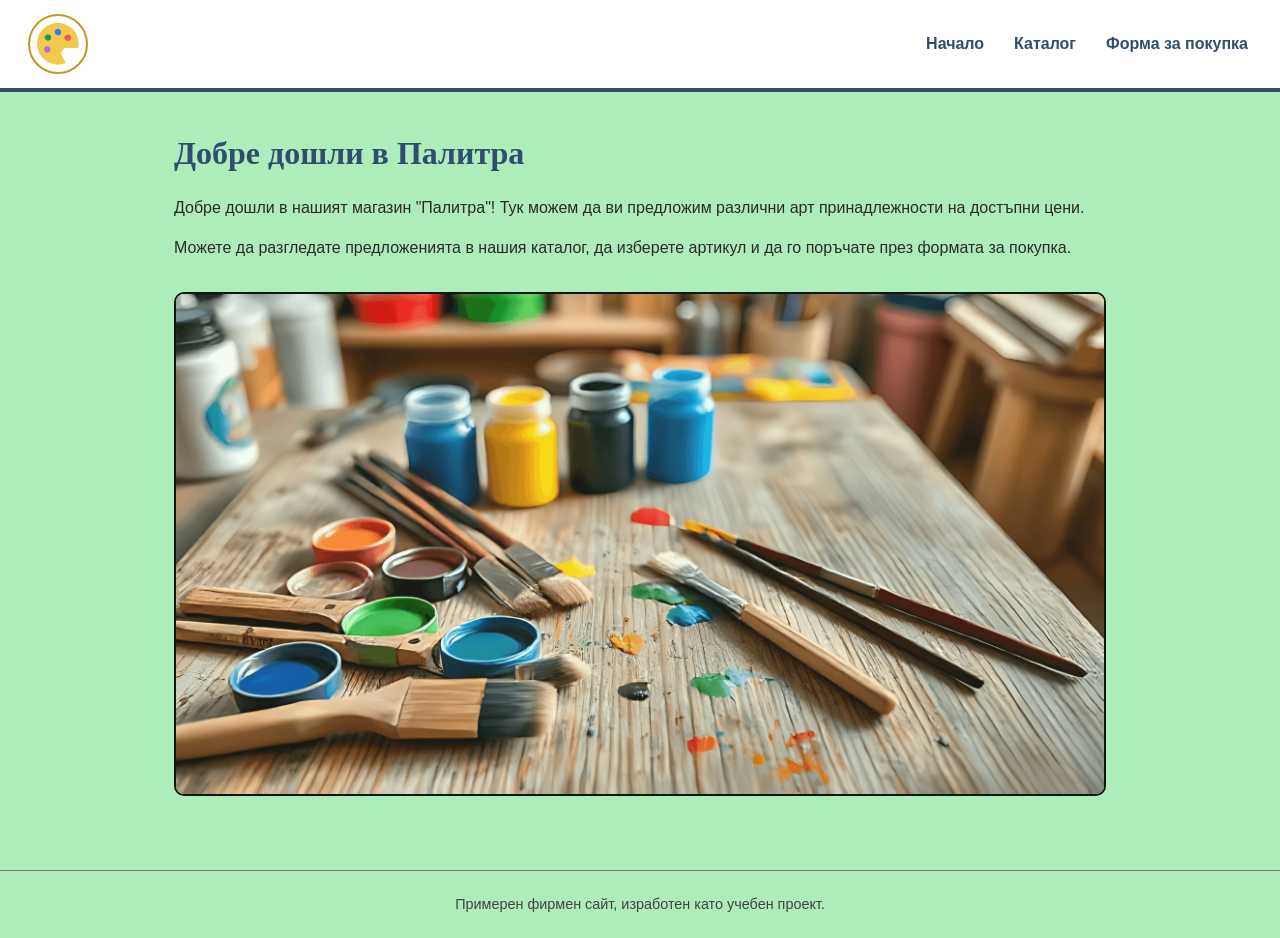
<file: index.html>
<!DOCTYPE html>
<html lang="en">
<head>
    <meta charset="UTF-8">
    <meta name="viewport" content="width=device-width, initial-scale=1.0">
    <title>Начало</title>
    <link rel="stylesheet" href="css/style.css">
</head>
<body>
      <header>
    <div class="logo">
      <a href="index.html"><img src="images/palette.svg" alt="Лого на фирмата"></a>
    </div>
    <nav>
      <ul>
        <li><a href="index.html">Начало</a></li>
        <li><a href="catalog.html">Каталог</a></li>
        <li><a href="order.html">Форма за покупка</a></li>
      </ul>
    </nav>
  </header>

  <main>
    <h1>Добре дошли в Палитра</h1>
 
    <!-- Текстът тук е примерен. Сменете го с описание на вашата фирма. -->
    <p>
      Добре дошли в нашият магазин "Палитра"! Тук можем да ви предложим различни арт принадлежности на достъпни цени.
    </p>
    <p>
      Можете да разгледате предложенията в нашия каталог, да изберете артикул и да го поръчате
      през формата за покупка.
    </p>
 
    <img src="images/art-supplies.png" alt="Изображение за начална страница" class="hero">
  </main>
 
  <footer>
    Примерен фирмен сайт, изработен като учебен проект.
  </footer>

</body>
</html>
</file>
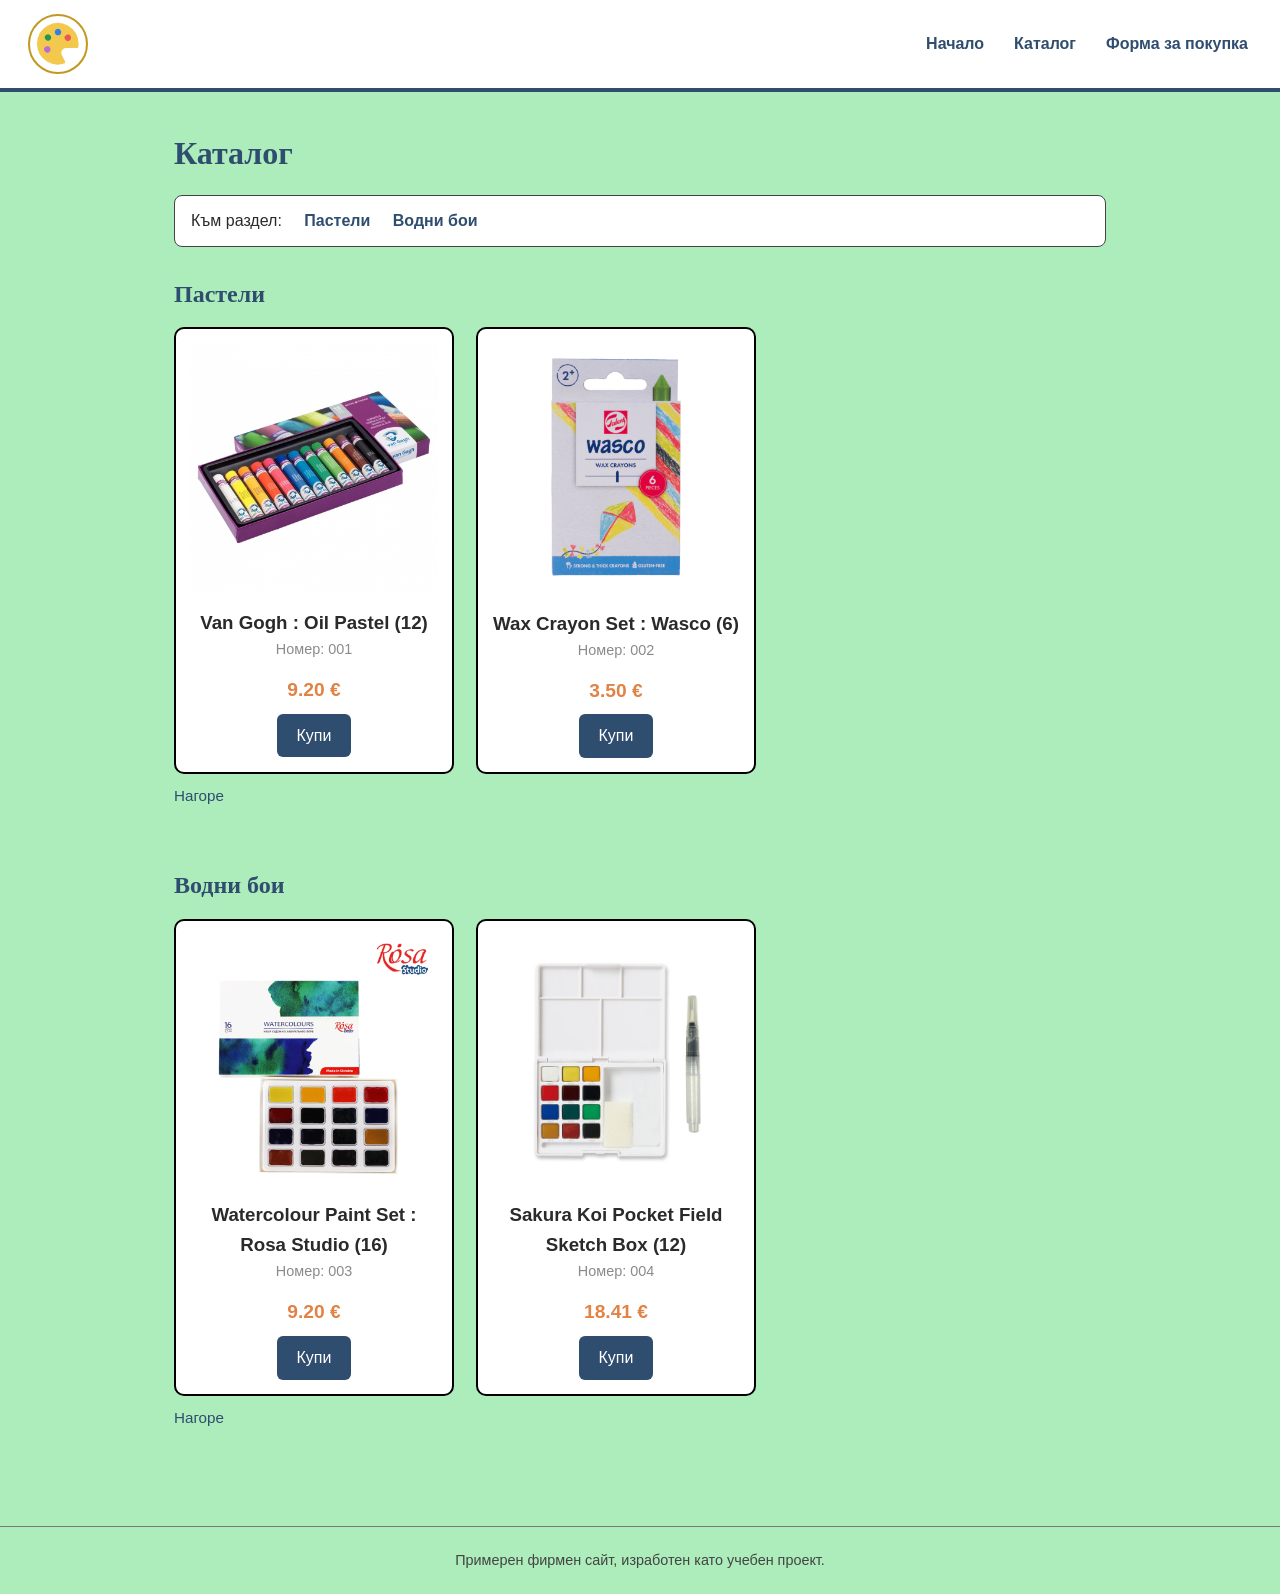
<file: catalog.html>
<!DOCTYPE html>
<html lang="en">
<head>
    <meta charset="UTF-8">
    <meta name="viewport" content="width=device-width, initial-scale=1.0">
    <title>Каталог</title>
    <link rel="stylesheet" href="css/style.css">

</head>
  <!-- id="gore" слагаме на body, за да има къде да води линкът "нагоре" -->
<body id="gore">
 
  <!-- ===== HEADER: същият като на началната страница ===== -->
  <header>
    <div class="logo">
      <a href="index.html"><img src="images/palette.svg" alt="Лого на фирмата"></a>
    </div>
    <nav>
      <ul>
        <li><a href="index.html">Начало</a></li>
        <li><a href="catalog.html">Каталог</a></li>
        <li><a href="order.html">Форма за покупка</a></li>
      </ul>
    </nav>
  </header>
 
  <main>
    <h1>Каталог</h1>
 
    <!-- ВЪТРЕШНА НАВИГАЦИЯ: линкове към всеки раздел в самата страница -->
    <div class="vatreshna-navigacia">
      Към раздел: 
      <a href="#razdel1"> Пастели</a>
      <a href="#razdel2">Водни бои</a>
    </div>
 
    <!-- ===== РАЗДЕЛ 1 ===== -->
    <h2 id="razdel1">Пастели</h2>
    <div class="artikuli">
 
      <!-- ЕДНА КАРТА = ЕДИН АРТИКУЛ. Копирайте този блок за нов артикул. -->
      <div class="karta">
        <img src="images/VanGogh.jpg" alt="Снимка на артикул 1">
        <h3>Van Gogh : Oil Pastel (12)</h3>
        <p class="nomer">Номер: 001</p>
        <p class="cena">9.20 €</p>
        <a href="order.html" class="butoni-kupi">Купи</a>
      </div>
 
      <div class="karta">
        <img src="images/Wasco.webp" alt="Снимка на артикул 2">
        <h3>Wax Crayon Set : Wasco (6) </h3>
        <p class="nomer">Номер: 002</p>
        <p class="cena">3.50 €</p>
        <a href="order.html" class="butoni-kupi">Купи</a>
      </div>
 
    </div>
    <a href="#gore" class="nagore">Нагоре</a>
 
    <!-- ===== РАЗДЕЛ 2 ===== -->
    <h2 id="razdel2">Водни бои</h2>
    <div class="artikuli">
 
      <div class="karta">
        <img src="images/Rosa.png" alt="Снимка на артикул 3">
        <h3>Watercolour Paint Set : Rosa Studio (16)</h3>
        <p class="nomer">Номер: 003</p>
        <p class="cena">9.20 €</p>
        <a href="order.html" class="butoni-kupi">Купи</a>
      </div>
 
      <div class="karta">
        <img src="images/SakuraKoi.jpg" alt="Снимка на артикул 4">
        <h3>Sakura Koi Pocket Field Sketch Box (12)</h3>
        <p class="nomer">Номер: 004</p>
        <p class="cena">18.41 €</p>
        <a href="order.html" class="butoni-kupi">Купи</a>
      </div>
 
    </div>
    <a href="#gore" class="nagore">Нагоре</a>
 
  </main>
 
  <footer>
    Примерен фирмен сайт, изработен като учебен проект.
  </footer>

</body>
</html>
</file>
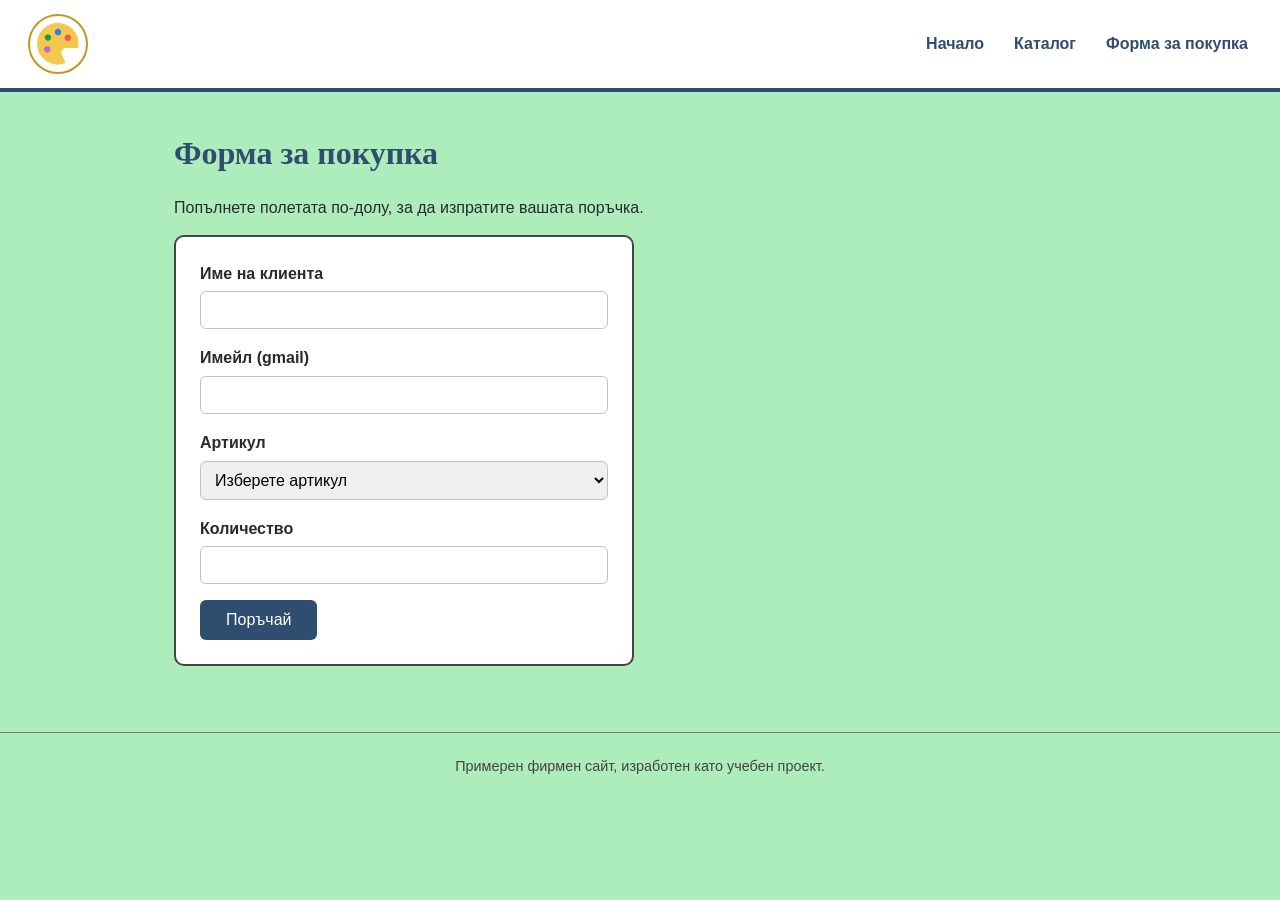
<file: order.html>
<!DOCTYPE html>
<html lang="en">
<head>
    <meta charset="UTF-8">
    <meta name="viewport" content="width=device-width, initial-scale=1.0">
    <title>Форма за покупка</title>
    <link rel="stylesheet" href="css/style.css">
</head>
<body>
     <header>
    <div class="logo">
      <a href="index.html"><img src="images/palette.svg" alt="Лого на фирмата"></a>
    </div>
    <nav>
      <ul>
        <li><a href="index.html">Начало</a></li>
        <li><a href="catalog.html">Каталог</a></li>
        <li><a href="order.html">Форма за покупка</a></li>
      </ul>
    </nav>
  </header>

  <main>
    <h1>Форма за покупка</h1>
    <p>Попълнете полетата по-долу, за да изпратите вашата поръчка.</p>
 
    <!-- novalidate изключва стандартните мехурчета на браузъра,
         за да правим проверката сами с JavaScript и да показваме
         нашите цветове за грешка -->
    <form class="forma" id="formaPokupka" novalidate>
 
      <div class="pole">
        <label for="ime">Име на клиента</label>
        <input type="text" id="ime" name="ime" required>
      </div>
 
      <div class="pole">
        <label for="email">Имейл (gmail)</label>
        <input type="email" id="email" name="email" required>
      </div>
 
      <div class="pole">
        <label for="artikul">Артикул</label>
        <select id="artikul" name="artikul" required>
          <option>Изберете артикул</option>
          <option value="Артикул едно">Van Gogh : Oil Pastel (12)</option>
          <option value="Артикул две">Wax Crayon Set : Wasco (6)</option>
          <option value="Артикул три">Watercolour Paint Set : Rosa Studio (16)</option>
          <option value="Артикул четири">Sakura Koi Pocket Field Sketch Box (12)</option>
        </select>
      </div>
 
      <div class="pole">
        <label for="kolichestvo">Количество</label>
        <input type="number" id="kolichestvo" name="kolichestvo" min="1" required>
      </div>
 
      <button type="submit" class="butoni-poracaj">Поръчай</button>
 
      <!-- съобщението е скрито, показва се при правилно попълване -->
      <div class="uspeh" id="uspeh">Благодаря, вашата поръчка е приета.</div>
 
    </form>
  </main>
 
  <footer>
    Примерен фирмен сайт, изработен като учебен проект.
  </footer>
 
  <!-- ===== JAVASCRIPT: проверка на формата ===== -->
  <script>
    // Хващаме формата и съобщението за успех по техните id.
    var forma = document.getElementById("formaPokupka");
    var uspeh = document.getElementById("uspeh");
 
    // Слушаме за натиснат бутон Поръчай.
    forma.addEventListener("submit", function (event) {
      event.preventDefault();  // спираме изпращането, за да проверим сами
 
      // Вземаме полетата.
      var ime = document.getElementById("ime");
      var email = document.getElementById("email");
      var artikul = document.getElementById("artikul");
      var kolichestvo = document.getElementById("kolichestvo");
 
      var imaGreshka = false;
 
      // Изчистваме старите червени маркировки преди новата проверка.
      [ime, email, artikul, kolichestvo].forEach(function (pole) {
        pole.classList.remove("greshka");
      });
      uspeh.style.display = "none";
 
      // Името не може да е празно.
      if (ime.value.trim() === "") {
        ime.classList.add("greshka");
        imaGreshka = true;
      }
 
      // Имейлът трябва да е във валиден формат.
      // checkValidity проверява дали отговаря на type="email".
      if (!email.checkValidity() || email.value.trim() === "") {
        email.classList.add("greshka");
        imaGreshka = true;
      }
 
      // Трябва да е избран артикул.
      if (artikul.value === "") {
        artikul.classList.add("greshka");
        imaGreshka = true;
      }
 
      // Количеството трябва да е поне 1.
      if (kolichestvo.value === "" || Number(kolichestvo.value) < 1) {
        kolichestvo.classList.add("greshka");
        imaGreshka = true;
      }
 
      // Ако всичко е наред, показваме съобщението за успех.
      if (!imaGreshka) {
        uspeh.style.display = "block";
        forma.reset();  // изчиства полетата
      }
    });
  </script>

</body>
</html>
</file>
<file: css/style.css>
:root {
    --cvyat-fon: #adecbb;      /* фон на цялата страница */
  --cvyat-osnoven: #2f4d6f;  /* основен цвят, ползва се за меню и бутони */
  --cvyat-akcent: #e08345;   /* акцент, ползва се за цени и hover */
  --cvyat-tekst: #2a2a2a;    /* цвят на обикновения текст */
  --cvyat-bjalo: #ffffff;    /* бяло за картите и менюто */
  --shrift-zaglavie: Georgia, "Times New Roman", serif;     /* за заглавия */
  --shrift-tekst: "Segoe UI", Tahoma, Verdana, sans-serif;  /* за текст */
}

* {
  margin: 0;
  padding: 0;
  box-sizing: border-box;
}

body {
  font-family: var(--shrift-tekst);
  color: var(--cvyat-tekst);
  background-color: var(--cvyat-fon);
  line-height: 1.6;
}

header {
  background-color: var(--cvyat-bjalo);
  display: flex;
  align-items: center;
  justify-content: space-between;
  padding: 14px 28px;
  border-bottom: 4px solid var(--cvyat-osnoven);
}
 
.logo img {
  display: block;
  height: 60px;     
  width: auto;
  border: 2px solid #c29920 ; /*rgb(187, 181, 149);*/
  border-radius: 100%;
}

nav ul {
  list-style: none;
  display: flex;
  gap: 22px;
}
 
nav a {
  text-decoration: none;
  color: var(--cvyat-osnoven);
  font-weight: bold;
  padding: 6px 4px;
  border-bottom: 3px solid transparent;
}

nav a:hover {
  color: var(--cvyat-akcent);
  border-bottom: 3px solid var(--cvyat-akcent);
}

main {
  max-width: 980px;
  margin: 0 auto;       /* центрира съдържанието */
  padding: 36px 24px;
}
 
h1 {
  font-family: var(--shrift-zaglavie);
  color: var(--cvyat-osnoven);
  margin-bottom: 16px;
}
 
h2 {
  font-family: var(--shrift-zaglavie);
  color: var(--cvyat-osnoven);
  margin: 28px 0 14px;
}
 
p {
  margin-bottom: 14px;
}

.hero {
  width: 100%;
  border-radius: 10px;
  margin-top: 18px;
  border: 2px solid black;
  opacity: 0.9;
}

.vatreshna-navigacia {
  background-color: var(--cvyat-bjalo);
  border: 1px solid #444443;
  border-radius: 8px;
  padding: 12px 16px;
  margin-bottom: 26px;
}
 
.vatreshna-navigacia a {
  color: var(--cvyat-osnoven);
  font-weight: bold;
  text-decoration: none;
  margin-left: 18px;
}
 
.vatreshna-navigacia a:hover {
  color: var(--cvyat-akcent);
}
 
/* подреждане на артикулите в редица, която сама се пренася на нов ред */
.artikuli {
  display: flex;
  flex-wrap: wrap;
  gap: 22px;
}

.karta {
  background-color: var(--cvyat-bjalo);
  border: 1px solid #e2ddd4;
  border-radius: 10px;
  width: 280px;
  padding: 14px;
  text-align: center;
  /* плавен преход за hover ефекта по-долу */
  transition: transform 0.2s ease, box-shadow 0.2s ease;
  border: 2px solid black;
}
 
/* DYNAMIKA: при посочване картата леко се повдига и хвърля сянка */
.karta:hover {
  transform: translateY(-6px);
  box-shadow: 0 10px 22px rgba(0, 0, 0, 0.12);
}
 
.karta img {
  width: 100%;
  border-radius: 8px;
  margin-bottom: 10px;
}
 
.karta .nomer {
  color: #8a8a8a;
  font-size: 0.9em;
}
 
.karta .cena {
  color: var(--cvyat-akcent);
  font-weight: bold;
  font-size: 1.2em;
  margin: 8px 0;
}
 
/* бутон Купи вътре в картата */
.butoni-kupi {
  display: inline-block;
  text-decoration: none;
  background-color: var(--cvyat-osnoven);
  color: var(--cvyat-bjalo);
  padding: 9px 20px;
  border-radius: 6px;
  transition: background-color 0.2s ease;
}
 
.butoni-kupi:hover {
  background-color: var(--cvyat-akcent);
}
 
/* връзка нагоре в дъното на всеки раздел */
.nagore {
  display: inline-block;
  margin: 10px 0 30px;
  color: var(--cvyat-osnoven);
  text-decoration: none;
  font-size: 0.95em;
}
 
.nagore:hover {
  color: var(--cvyat-akcent);
}

.forma {
  background-color: var(--cvyat-bjalo);
  border: 1px solid #e2ddd4;
  border-radius: 10px;
  padding: 24px;
  max-width: 460px;
  border: 2px solid #444443;
}
 
/* всяко поле е в отделен ред: етикет отгоре, поле отдолу */
.pole {
  display: flex;
  flex-direction: column;
  margin-bottom: 16px;
}
 
.pole label {
  font-weight: bold;
  margin-bottom: 5px;
}
 
.pole input,
.pole select {
  padding: 9px 10px;
  border: 1px solid #c9c2b6;
  border-radius: 6px;
  font-family: var(--shrift-tekst);
  font-size: 1em;
}
 
/* поле във фокус се откроява */
.pole input:focus,
.pole select:focus {
  outline: none;
  border-color: var(--cvyat-osnoven);
}
 
/* грешно попълнено поле, след натиснат бутон, става червено.
   класът .greshka се добавя с JavaScript */
.pole input.greshka,
.pole select.greshka {
  border-color: #c0392b;
  background-color: #fdecea;
}
 
.butoni-poracaj {
  background-color: var(--cvyat-osnoven);
  color: var(--cvyat-bjalo);
  border: none;
  padding: 11px 26px;
  border-radius: 6px;
  font-size: 1em;
  cursor: pointer;
  transition: background-color 0.2s ease;
}
 
/* DYNAMIKA: бутонът сменя цвят при посочване */
.butoni-poracaj:hover {
  background-color: var(--cvyat-akcent);
}
 
/* съобщение за успех, скрито по подразбиране, показва се с JavaScript */
.uspeh {
  display: none;
  margin-top: 16px;
  padding: 12px 14px;
  background-color: #e7f4ec;
  border: 1px solid #43a047;
  border-radius: 6px;
  color: #1f6b33;
}

footer {
  text-align: center;
  padding: 22px;
  color: #444443;
  font-size: 0.9em;
  border-top: 1px solid #777777;
  margin-top: 30px;
}
</file>
